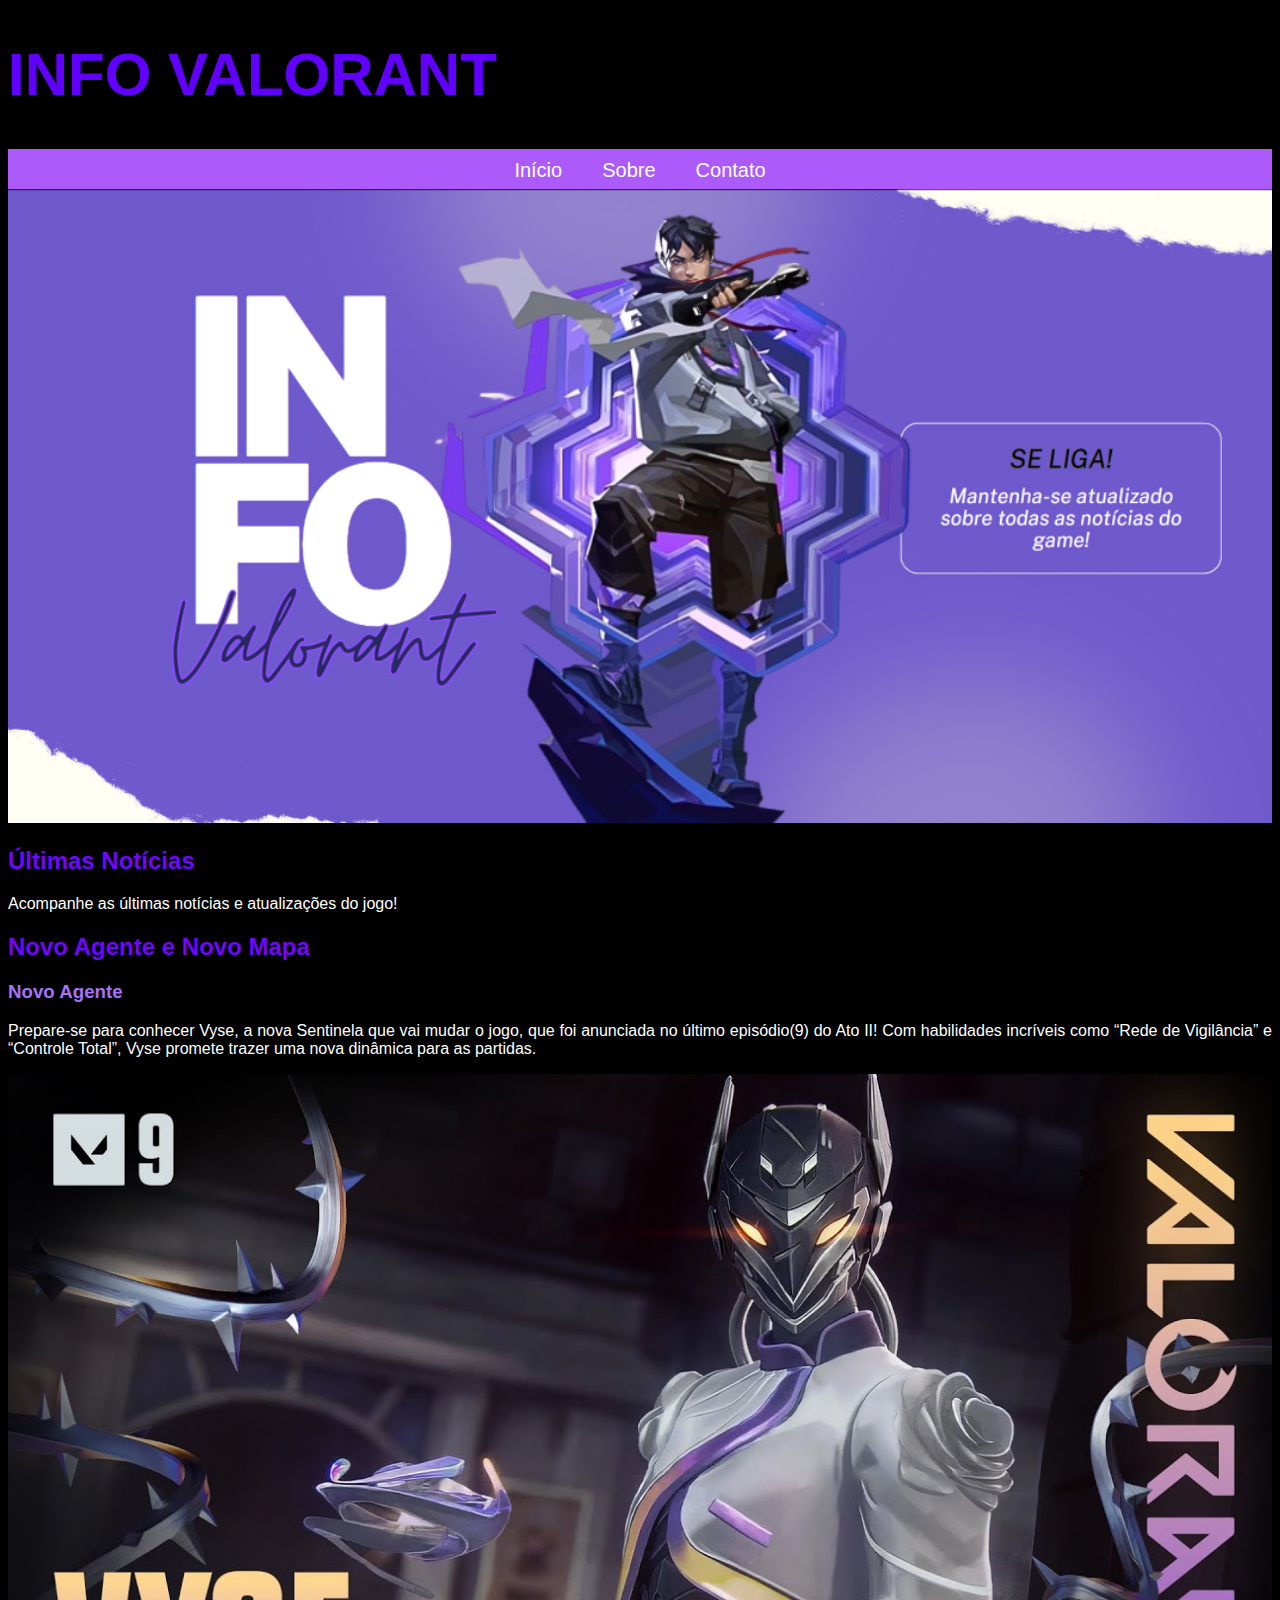
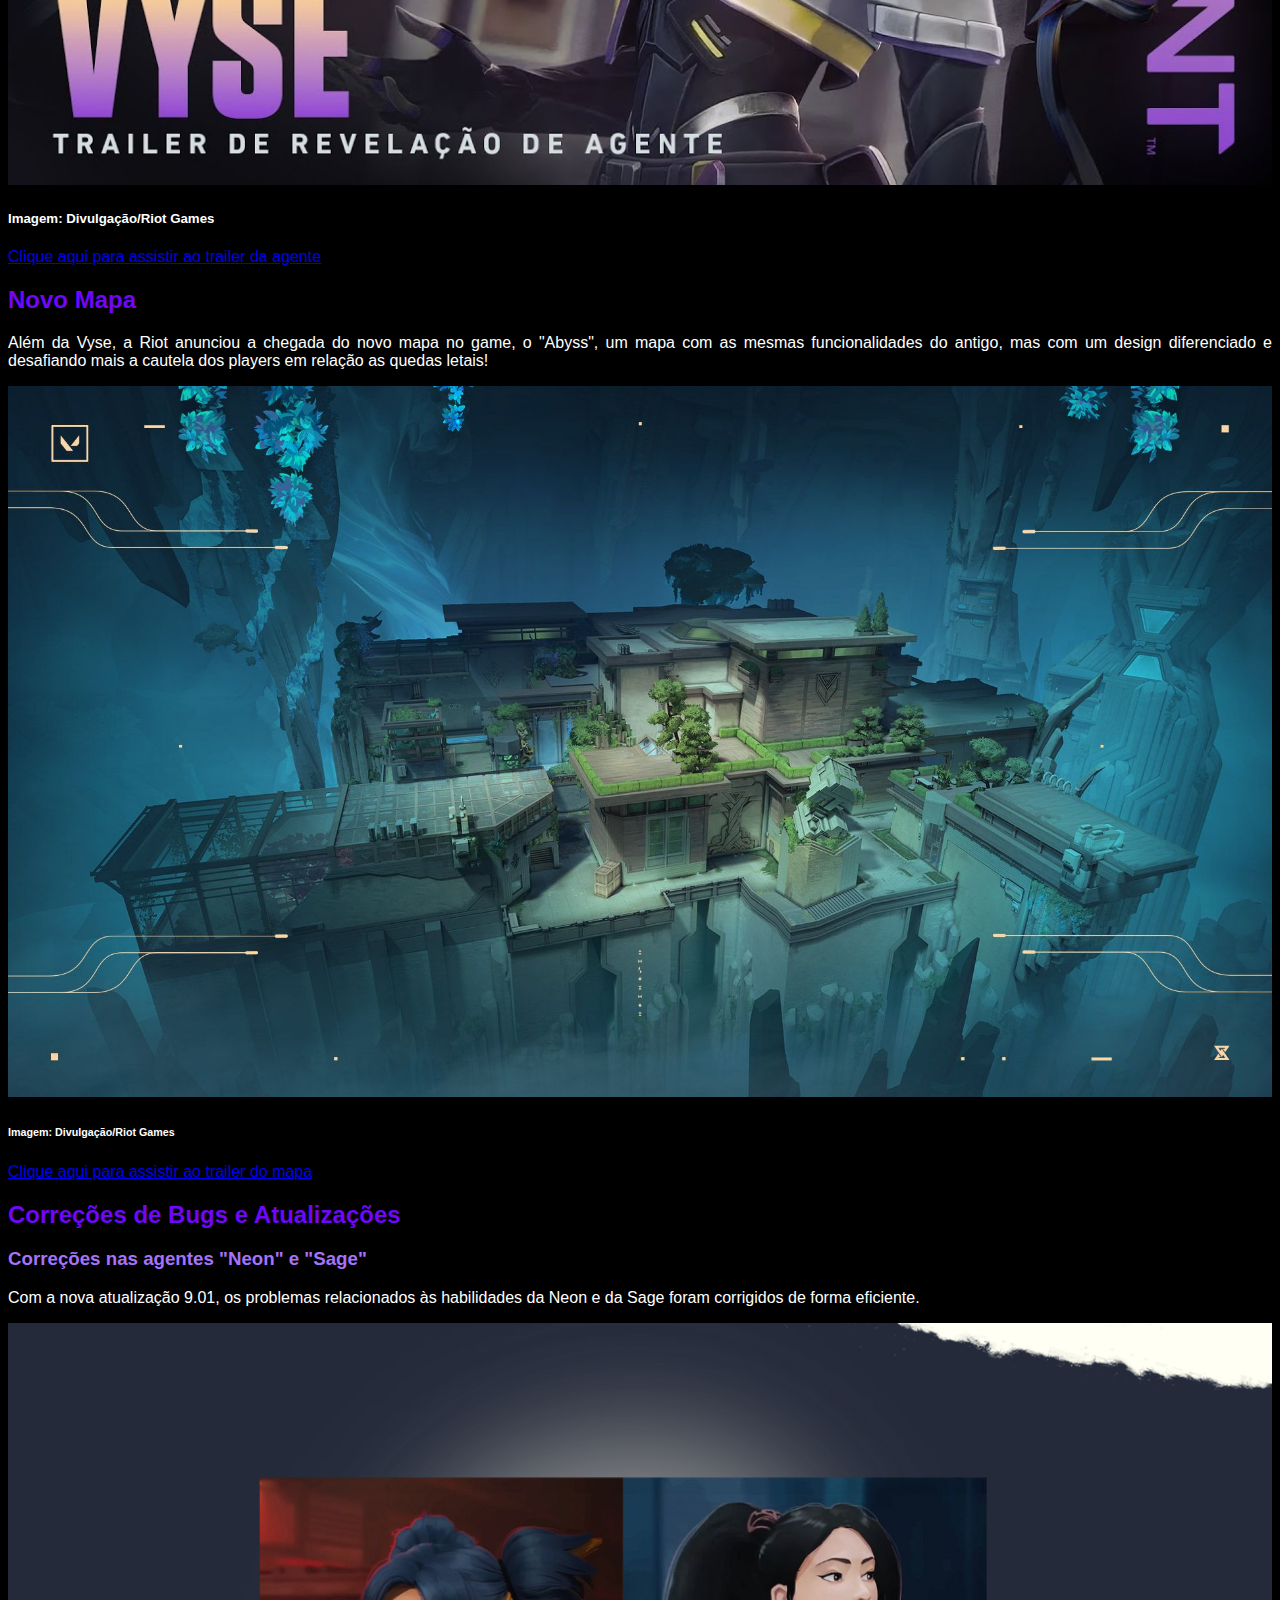
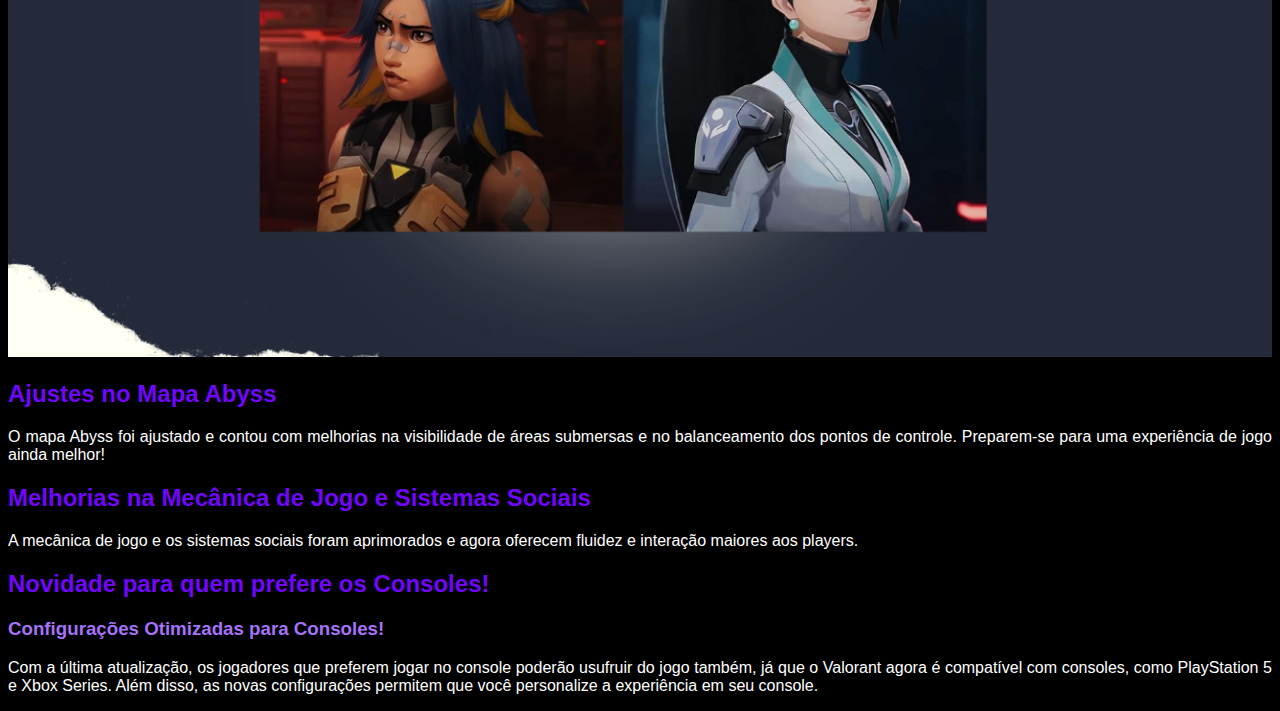
<file: index.html>
<!DOCTYPE html>
<html lang="pt-BR">
<head>
    <meta charset="UTF-8">
    <meta name="viewport" content="width=device-width, initial-scale=1.0">
    <title>Home</title>
    <link rel="stylesheet" href="./styles.css">
</head>
<body>
    <div class="Home">
    <h1>INFO VALORANT</h1>

    <!--navegação-->
    <nav class="inicio">
        <a href="index.html" target="_blank">Início</a>    
        <a href="sobre.html" target="_blank">Sobre</a>
        <a href="contato.html" target="_blank">Contato</a>
    </nav>

    <img src="assets/iso banner inicio.png" alt="banner iso">


</div>

<div class="intro">
    <h2>Últimas Notícias</h2>
    <p>Acompanhe as últimas notícias e atualizações do jogo!</p>

    <div class="notícia 1">
        <h2>Novo Agente e Novo Mapa</h2>
        <h3>Novo Agente</h3>
        <p>Prepare-se para conhecer Vyse, a nova Sentinela que vai mudar o jogo, que foi anunciada no último episódio(9) do Ato II! Com habilidades incríveis como “Rede de Vigilância” e “Controle Total”, Vyse promete trazer uma nova dinâmica para as partidas.</p>
     <img src="assets/vyse.png" alt="vyse">
     <h5>Imagem: Divulgação/Riot Games</h5>

    
     <a href="https://youtu.be/XAbY6g_6aXE?si=vrR3BokGO7Yrhffn"> Clique aqui para assistir ao trailer da agente</a>
   

        <h2>Novo Mapa</h2>
        <p>Além da Vyse, a Riot anunciou a chegada do novo mapa no game, o "Abyss", um mapa com as mesmas funcionalidades do antigo, mas com um design diferenciado e desafiando mais a cautela dos players em relação as quedas letais!</p>
    <img src="assets/abyss.png" alt="abyss">
    <h6>Imagem: Divulgação/Riot Games</h6>

    <a href="https://youtu.be/wjp3HlFfdj4?si=otCSKNVdf-F7a0dv"> Clique aqui para assistir ao trailer do mapa</a>

    </div>

    <div class="Ajustes e Correções de Bugs">
        <h2>Correções de Bugs e Atualizações</h2>
        <h3>Correções nas agentes "Neon" e "Sage"</h3>
        <p>Com a nova atualização 9.01, os problemas relacionados às habilidades da Neon e da Sage foram corrigidos de forma eficiente.</p>
        <img src="assets/sageineon.png" alt="">


        <h2>Ajustes no Mapa Abyss</h2>
        <p>O mapa Abyss foi ajustado e contou com melhorias na visibilidade de áreas submersas e no balanceamento dos pontos de controle. Preparem-se para uma experiência de jogo ainda melhor!</p>


        <h2>Melhorias na Mecânica de Jogo e Sistemas Sociais</h2>
        <p>A mecânica de jogo e os sistemas sociais foram aprimorados e agora oferecem fluidez e interação maiores aos players.</p>

    <div class="Jogabilidade">
        <h2>Novidade para quem prefere os Consoles!</h2>
        <h3>Configurações Otimizadas para Consoles!</h3>
        <p>Com a última atualização, os jogadores que preferem jogar no console poderão usufruir do jogo também, já que o Valorant agora é compatível com consoles, como PlayStation 5 e Xbox Series. Além disso, as novas configurações permitem que você personalize a experiência em seu console.
    </div>
    
</div>
</body>
</html>
</file>
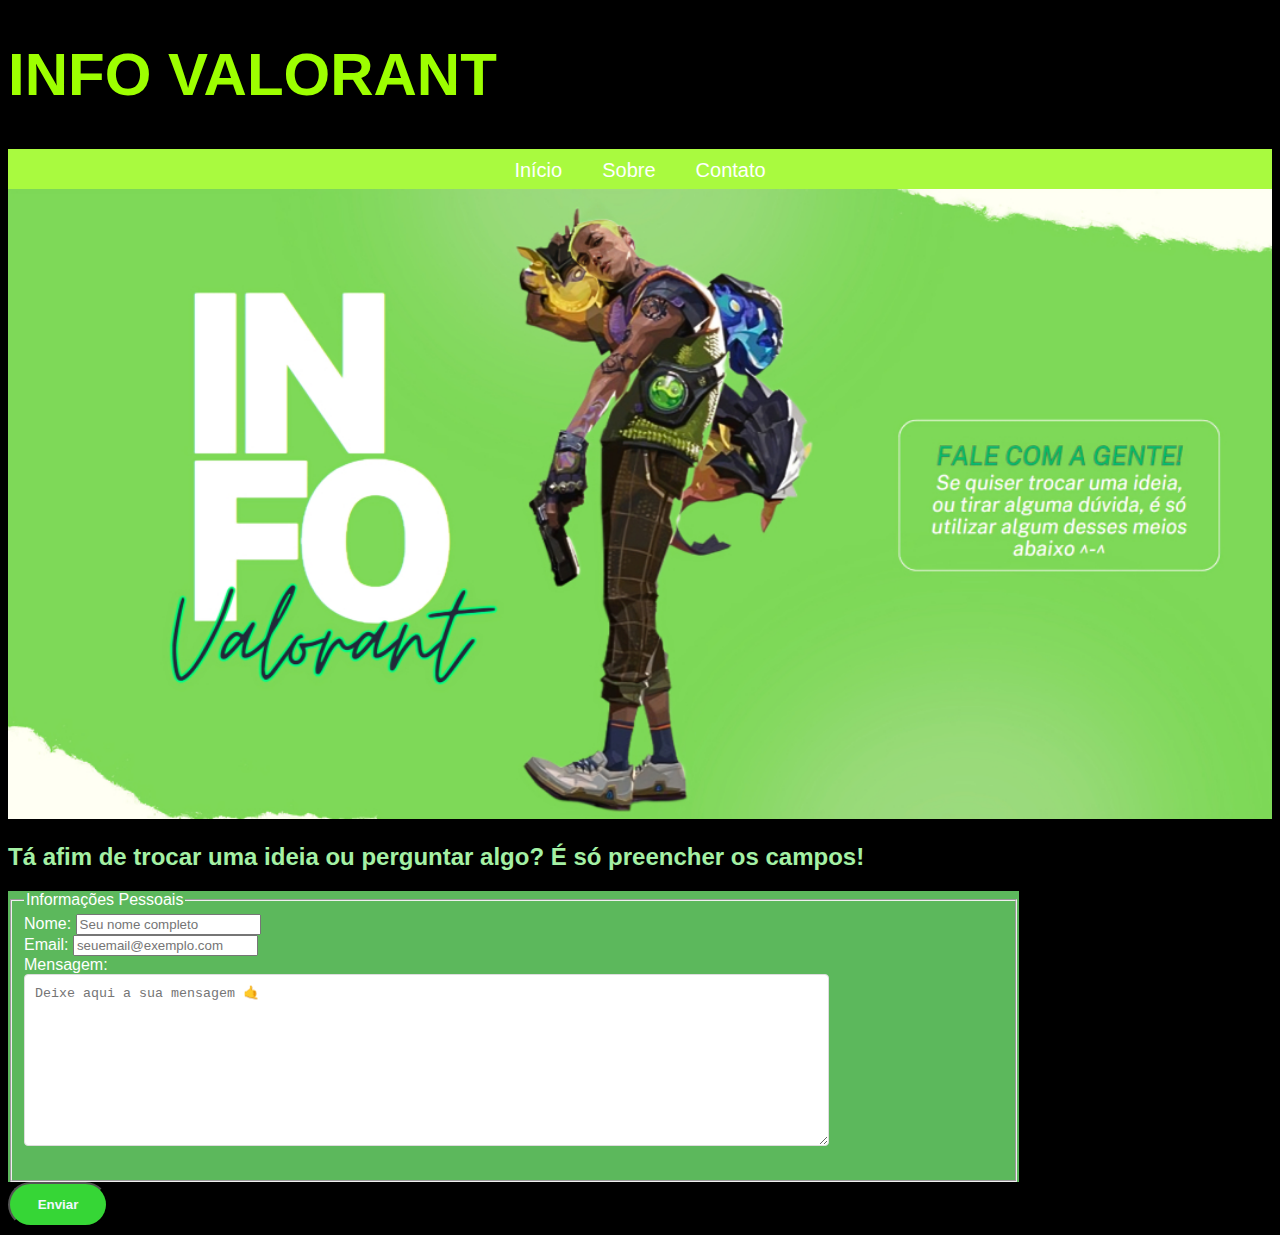
<file: contato.html>
<!DOCTYPE html>
<html lang="pt-BR">

<head>
    <meta charset="UTF-8">
    <meta name="viewport" content="width=device-width, initial-scale=1.0">
    <title>Contato</title>
    <link rel="stylesheet" href="./styles.css">
</head>

<body>
    <div class="Contato">
        <h1>INFO VALORANT</h1>
        <nav class="contato">
            <a href="index.html" target="_blank">Início</a>    
            <a href="sobre.html" target="_blank">Sobre</a>
            <a href="contato.html" target="_blank">Contato</a>
        </nav>
        <img src="assets/gekko banner contato.jpg" alt="banner gekko">

        <div class="campos">
        <h2>Tá afim de trocar uma ideia ou perguntar algo? É só preencher os campos!</h2>
    </div>
        
        
    </div>

    <div class="formulario">
        <form action="/submit" method="post" enctype="multipart/form-data" autocomplete="on" novalidate
            accept-charset="UTF-8" target="_blank">
            <fieldset>
                <legend> Informações Pessoais</legend> <label for="nome">Nome: </label>
                <input type="text" id="nome" name="nome" placeholder="Seu nome completo" required maxlength="100"><br>
                <label for="email">Email:</label>
                <input type="email" id="email" name="email" placeholder="seuemail@exemplo.com" required><br>
                <label for="mensagem">Mensagem: </label><br>
                <textarea id="mensagem" name="mensagem" rows="10"
                    placeholder="Deixe aqui a sua mensagem 🤙"></textarea>
        </form>
    </fieldset>
    </div>  
    
    <button type="submit">Enviar</button>
</body>

</html>
</file>
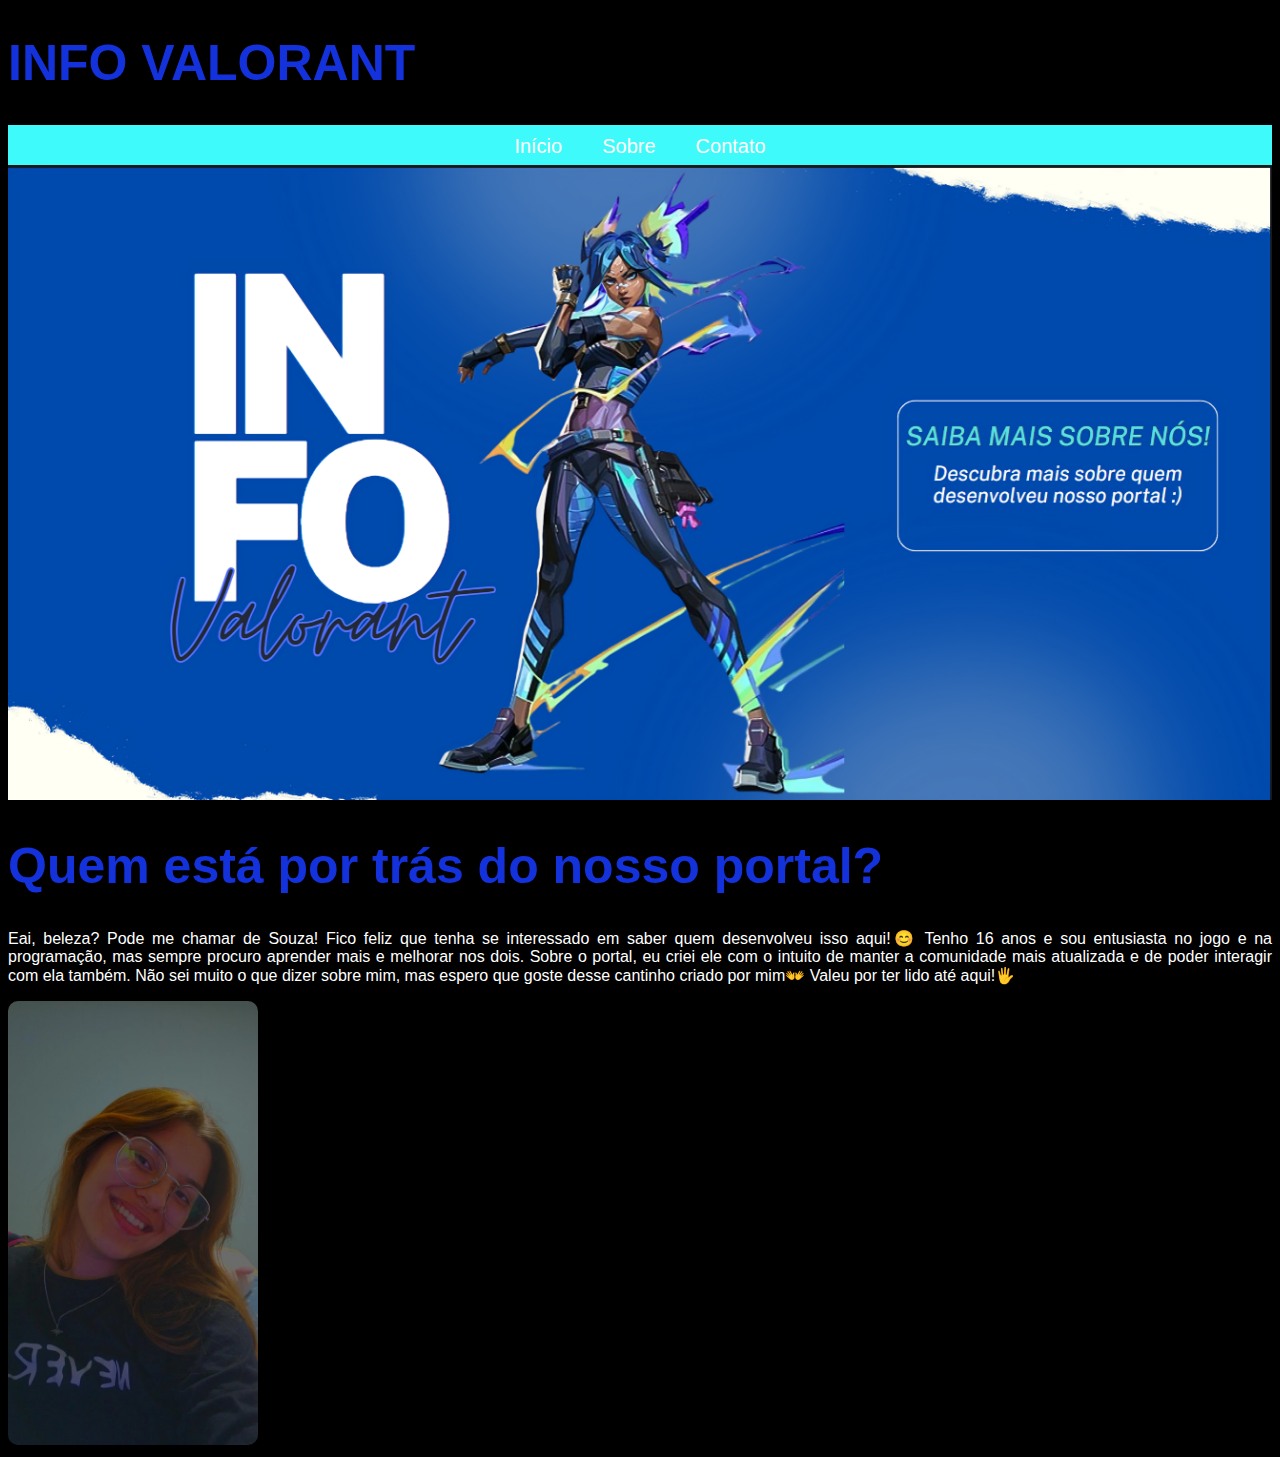
<file: sobre.html>
<!DOCTYPE html>
<html lang="pt-BR">
<head>
    <meta charset="UTF-8">
    <meta name="viewport" content="width=device-width, initial-scale=1.0">
    <title>Sobre</title>
    <link rel="stylesheet" href="./styles.css">
</head>
<body>
    <div class="Sobre">
    <h1>INFO VALORANT</h1>
    <nav class="sobre">
        <a href="index.html" target="_blank">Início</a>    
        <a href="sobre.html" target="_blank">Sobre</a>
        <a href="contato.html" target="_blank">Contato</a>
    </nav>
    
    <img src="assets/neon banner sobre.png" alt="banner neon">

</div>

<div class="Sobre">
    <h1>Quem está por trás do nosso portal?</h1>
    <p>Eai, beleza? Pode me chamar de Souza! Fico feliz que tenha se interessado em saber quem desenvolveu isso aqui!😊
        Tenho 16 anos e sou entusiasta no jogo e na programação, mas sempre procuro aprender mais e melhorar nos dois.
        Sobre o portal, eu criei ele com o intuito de manter a comunidade mais atualizada e de poder interagir com ela também.
        Não sei muito o que dizer sobre mim, mas espero que goste desse cantinho criado por mim👐
        Valeu por ter lido até aqui!🖐</p>
</div> 

<div class="foto">
     <img class="foto-eu" src="assets/PFP.png" alt="image">
</div>


</body>
</html>
</file>
<file: styles.css>
body {
    background-color: rgb(0, 0, 0);
    color: #ffffff;
    font-family: Lato, sans-serif;
    text-align: justify;
}

.Home {

    font-family: Lato, sans-serif;
    color: rgb(98, 0, 255);

}

.Sobre {
    font-family: Lato, sans-serif;
    color: rgb(20, 50, 220);
}

.Sobre h1{
    font-size: 50px;
}

p{
    color: #fff;
}


.Contato {
    font-family: Lato, sans-serif;
    color: rgb(157, 255, 0);
}

.campos{
    h2{
        color: #a4f0a4;
    }
}


img {
    width: 100%;
}

.foto-eu {
    width: 250px;
    border-radius: 10px;

}



form textarea {
    width: calc(100% 20px);
    padding: 10px;
    margin-bottom: 20px;
    border: 1px solid #ddd;
    border-radius: 4px;
}


form button {
    background-color: #5cb85c;
    color: white;
    padding: 10px 15px;
    border: none;
    border-radius: 4px;
    cursor: pointer;
    font-size: 16px;
}


h1{
    font-size: 60px;
}

h2{
    color: rgb(112, 6, 250);
}

h3{
    color: #a672fa;
}

.formulario{
    background-color: #5cb85c;
    width: 80%;
    
   

}
#mensagem{
width: 80%;
}

button{
    width: 100px;
    height: 45px;
    border-radius: 50px;
    color: aliceblue;
    background-color: #36d636;
    font-weight: bolder;
}
button:hover{
    background-color: #caffca;
    color: #414141;
}

.inicio{
    background-color: rgb(172, 90, 250);    
    display: flex;
    justify-content: center;
}

.inicio a:hover {
    background-color: blueviolet;
    border-radius: 5%;
}

.sobre{
    background-color: rgb(63, 250, 250);    
    display: flex;
    justify-content: center;
}

.sobre a:hover {
    background-color: rgb(0, 122, 236);
    border-radius: 5%;
}

.contato{
    background-color: rgb(169, 250, 63);    
    display: flex;
    justify-content: center;
}

.contato a:hover {
    background-color: rgb(112, 248, 1);
    border-radius: 5%;
}

nav a{
    text-decoration: none;
    color: #fff;
    font-size: 20px;
    padding: 20px;
    height: 10px;
    margin-top: -10px;

}
</file>
